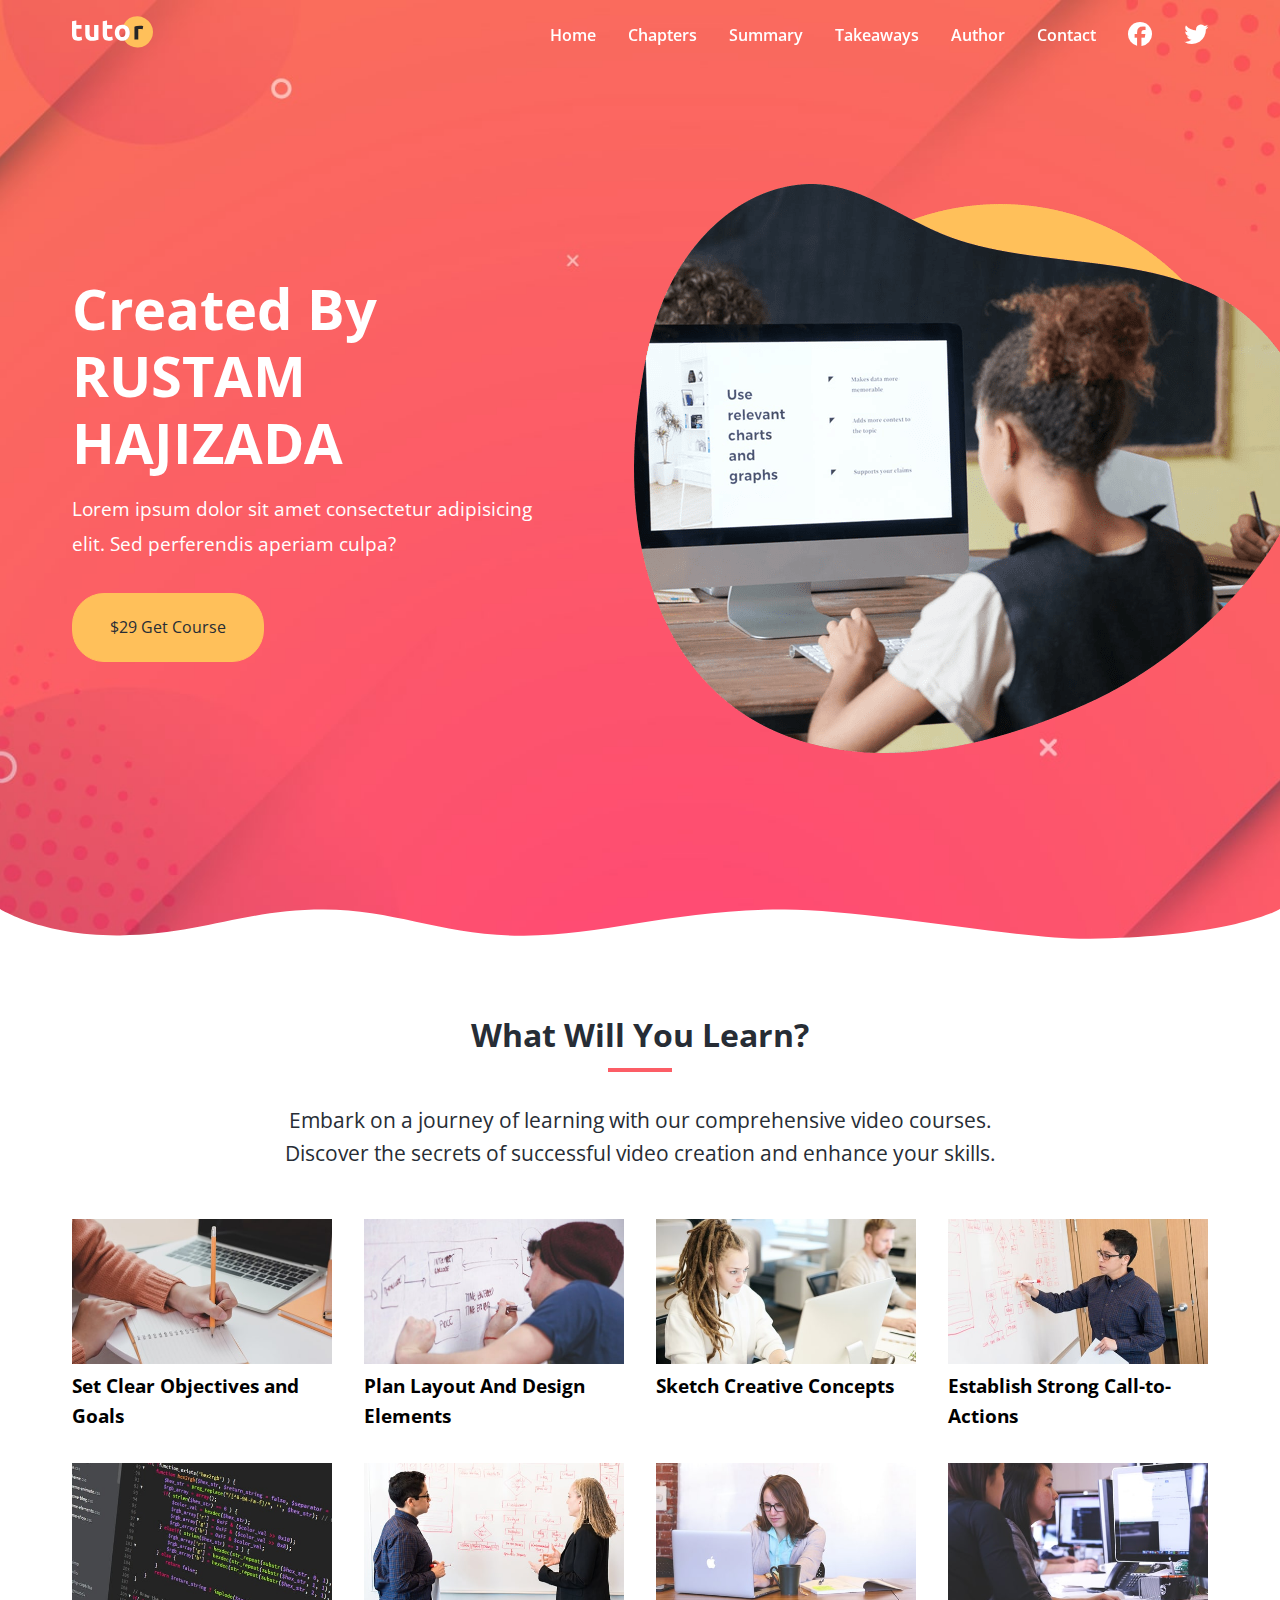
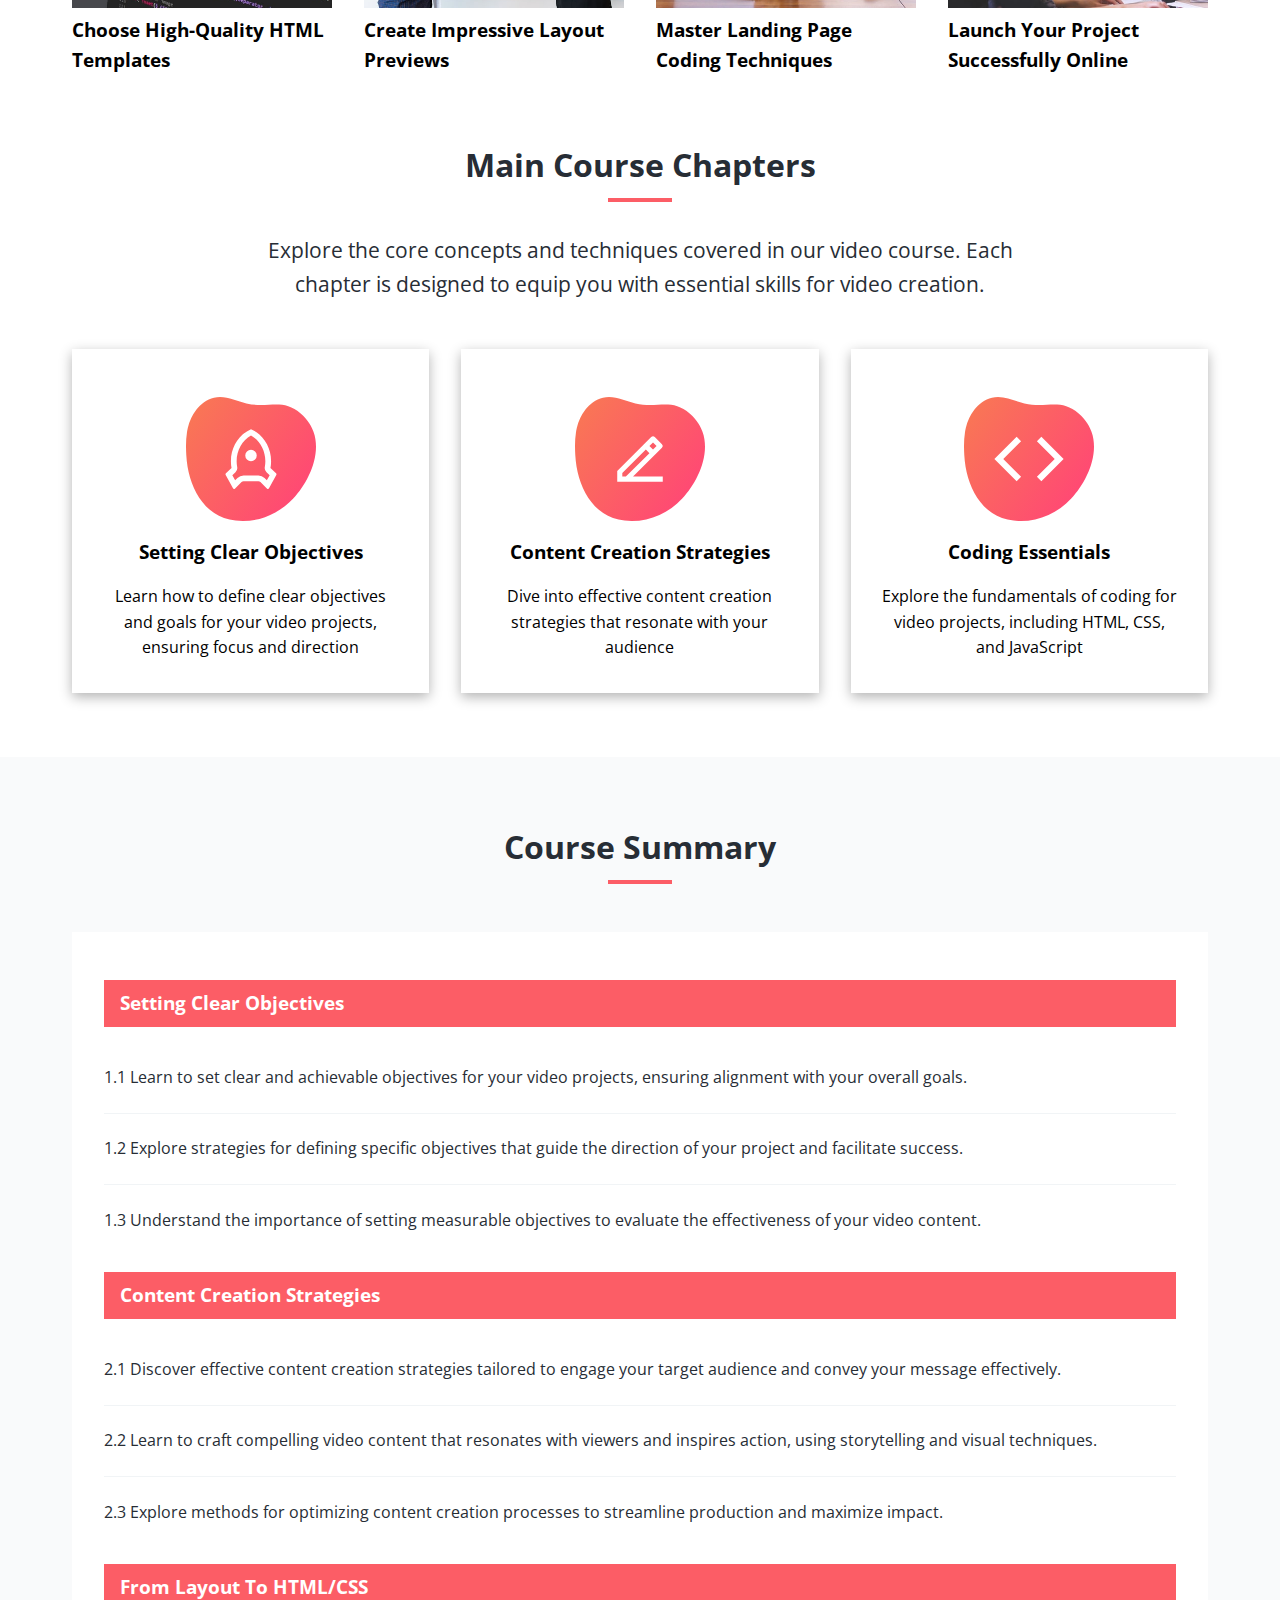
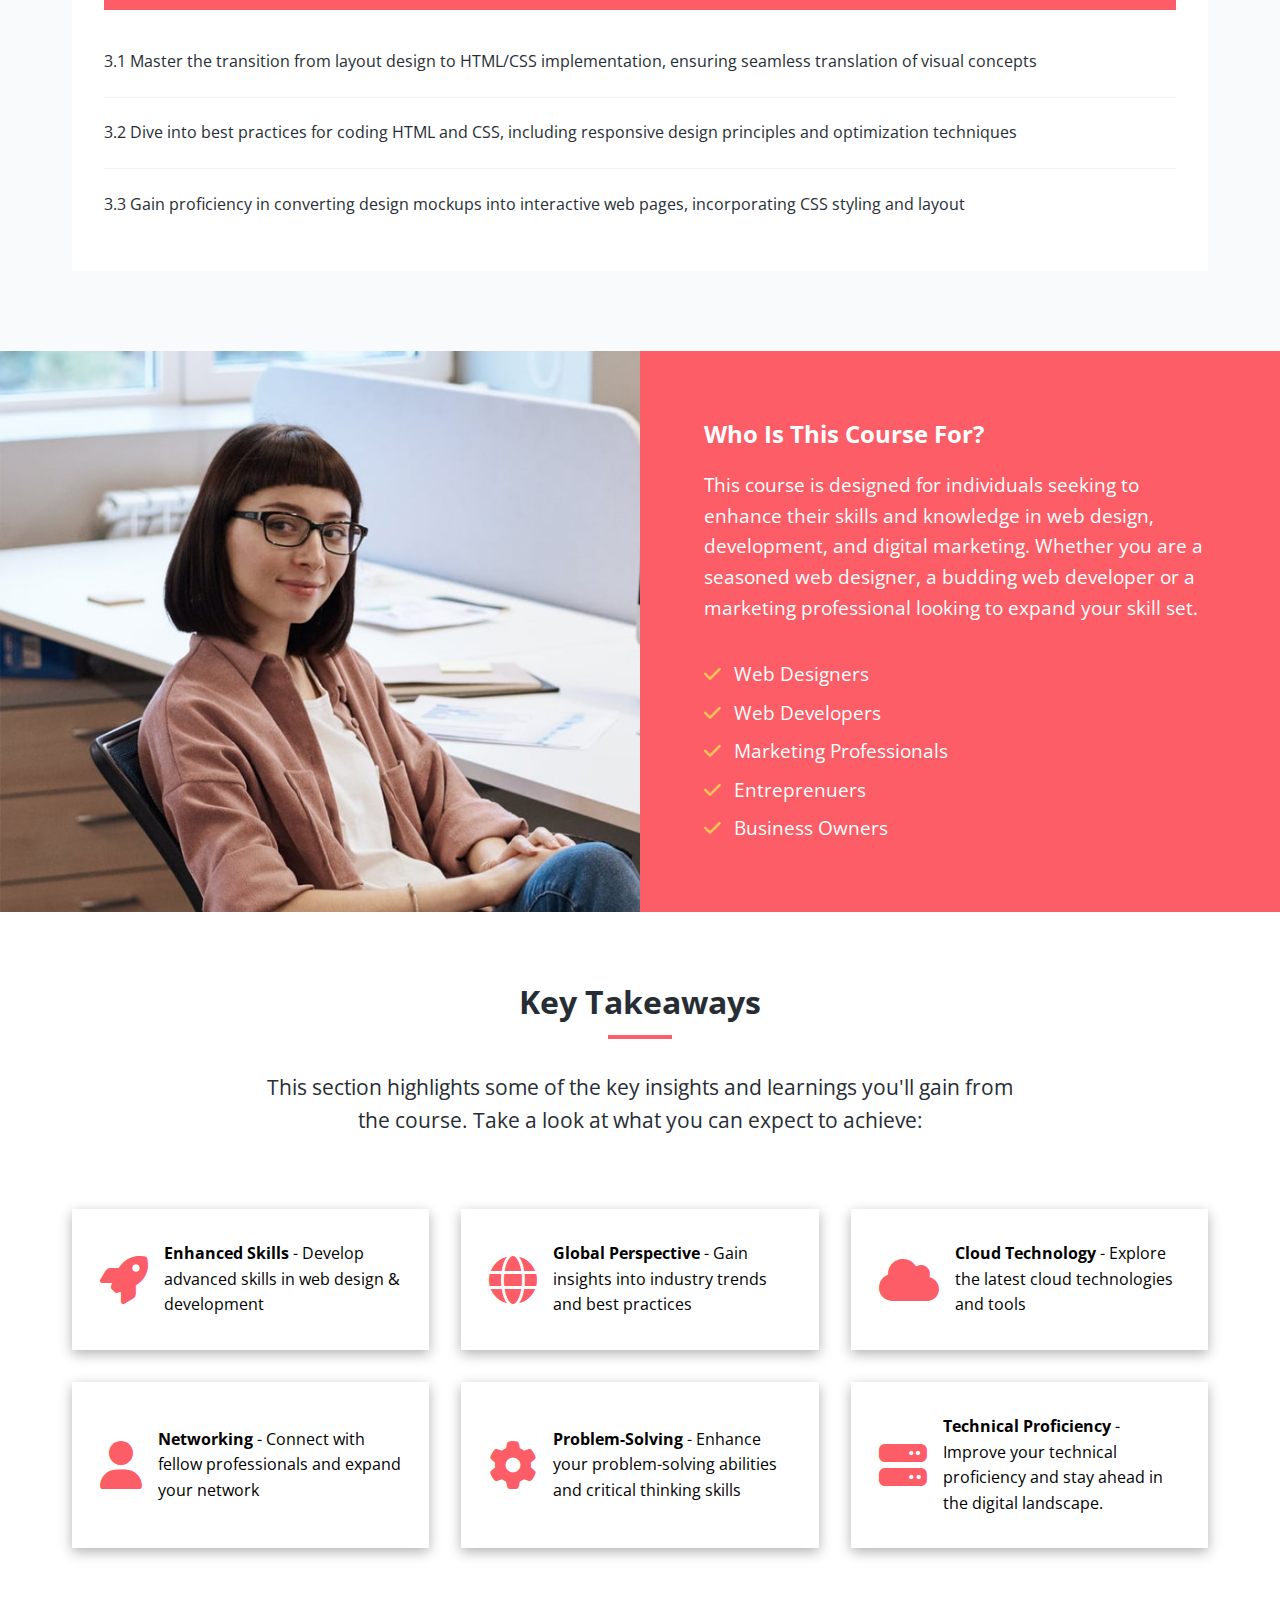
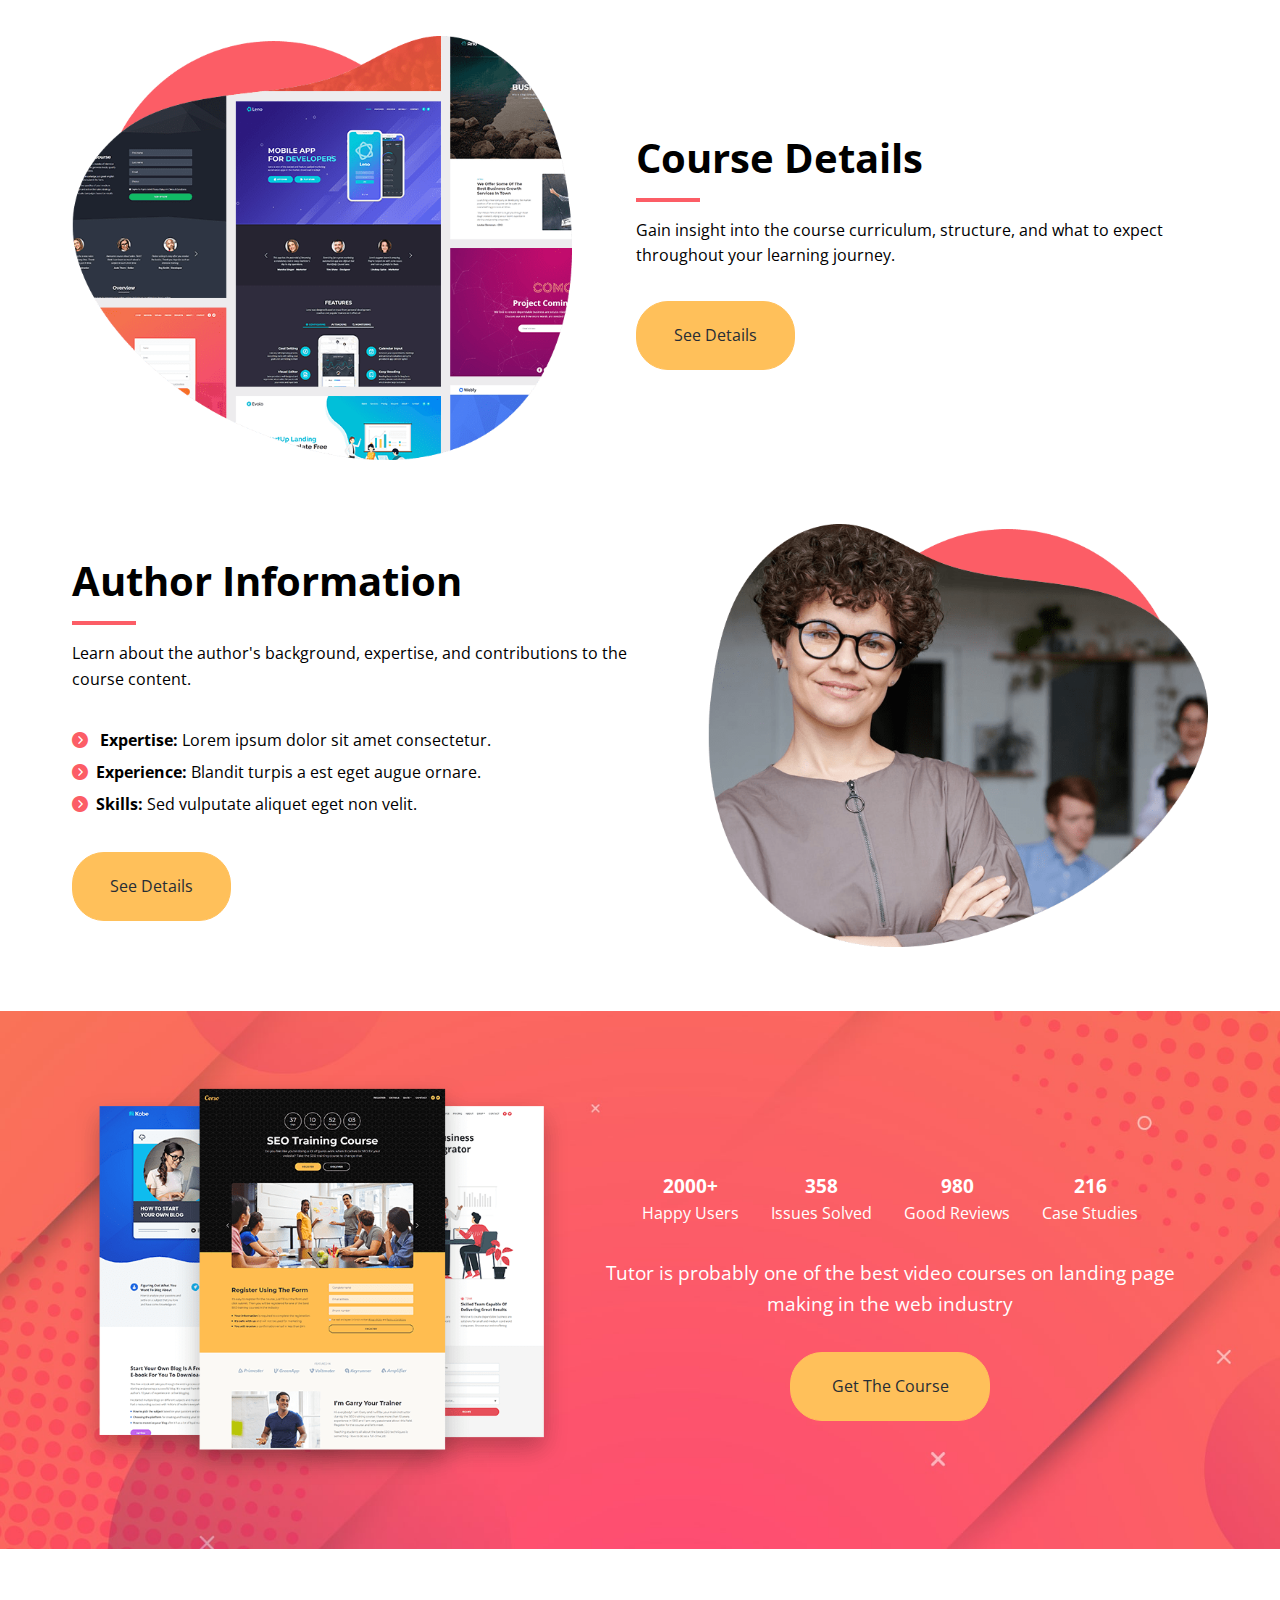
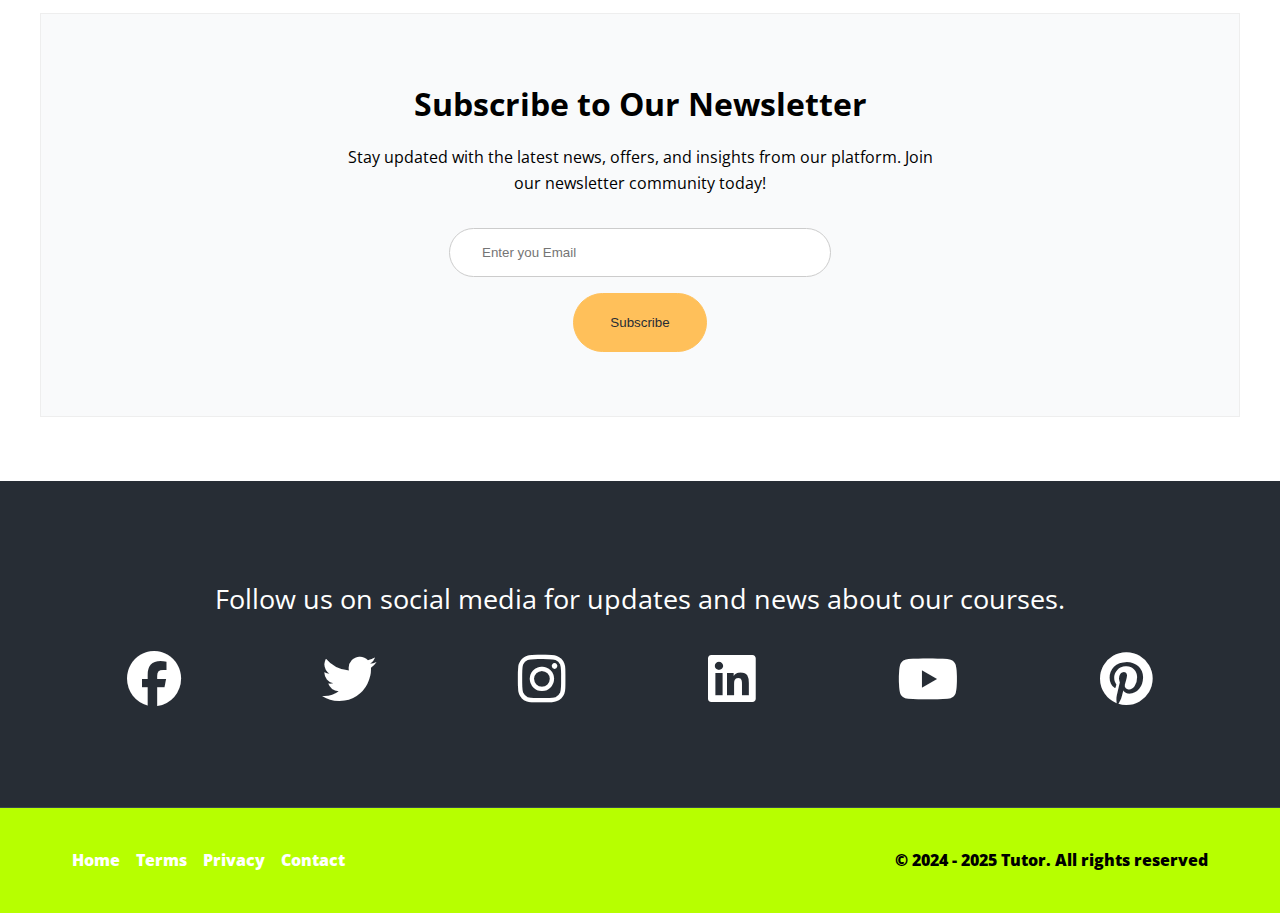
<file: index.html>
<!DOCTYPE html>
<html lang="en">
  <head>
    <meta charset="UTF-8" />
    <meta name="viewport" content="width=device-width, initial-scale=1.0" />
    <link
      rel="stylesheet"
      href="https://cdnjs.cloudflare.com/ajax/libs/font-awesome/6.7.2/css/all.min.css"
      integrity="sha512-Evv84Mr4kqVGRNSgIGL/F/aIDqQb7xQ2vcrdIwxfjThSH8CSR7PBEakCr51Ck+w+/U6swU2Im1vVX0SVk9ABhg=="
      crossorigin="anonymous"
      referrerpolicy="no-referrer"
    />
    <link
      href="https://fonts.googleapis.com/css2?family=Open+Sans:ital,wght@0,300..800;1,300..800&display=swap"
      rel="stylesheet"
    />
    <link rel="stylesheet" href="./css/styles.css" />
    <link rel="icon" href="./images/favicon.png" />
    <title>Welcome To Tutor</title>
  </head>
  <body>
    <nav class="navbar" role="navigation" aria-label="Main Navigation">
      <div class="navbar-flex container">
        <a href="/" aria-label="Logo Home Link">
          <img src="images/logo.svg" alt="Tutor Logo" />
        </a>
        <div class="main-menu-items">
          <ul class="main-menu-list">
            <li>
              <a href="index.html">Home</a>
            </li>
            <li>
              <a href="#chapters">Chapters</a>
            </li>
            <li>
              <a href="#summary">Summary</a>
            </li>
            <li>
              <a href="#takeaways">Takeaways</a>
            </li>
            <li>
              <a href="#author">Author</a>
            </li>
            <li>
              <a href="contact.html">Contact</a>
            </li>
            <li>
              <a
                href="https://facebook.com"
                target="_blank"
                aria-label="Follow Us On Facebook"
              >
                <i class="fa-brands fa-facebook"></i>
              </a>
            </li>
            <li>
              <a
                href="https://twitter.com"
                target="_blank"
                aria-label="Follow Us On Twitter"
              >
                <i class="fa-brands fa-twitter"></i>
              </a>
            </li>
          </ul>
        </div>
        <!-- Mobile Menu -->
        <div class="mobile-menu">
          <!-- Hamburger buton -->
          <div
            class="mobile-menu-toggle"
            role="button"
            aria-expanded="false"
            aria-controls="mobile-menu-items"
            aria-label="Open mobile menu"
            tabindex="0"
          >
            <i class="fas fa-bars fa-2x"></i>
          </div>
          <!-- Moble Menu Items  -->
          <div id="mobile-menu-items" class="mobile-menu-items">
            <ul class="mobile-menu-list">
              <li>
                <a href="index.html">Home</a>
              </li>
              <li>
                <a href="#chapters">Chapters</a>
              </li>
              <li>
                <a href="#summary">Summary</a>
              </li>
              <li>
                <a href="#takeaways">Takeaways</a>
              </li>
              <li>
                <a href="#author">Author</a>
              </li>
              <li>
                <a href="contact.html">Contact</a>
              </li>
              <li>
                <a
                  href="https://facebook.com"
                  target="_blank"
                  aria-label="Follow Us On Facebook"
                >
                  <i class="fa-brands fa-facebook"></i>
                </a>
              </li>
              <li>
                <a
                  href="https://twitter.com"
                  target="_blank"
                  aria-label="Follow Us On Twitter"
                >
                  <i class="fa-brands fa-twitter"></i>
                </a>
              </li>
            </ul>
          </div>
        </div>
      </div>
    </nav>
    <!-- Hero Section -->
    <header class="hero">
      <div class="container hero-flex">
        <div class="hero-content">
          <h1> Created By RUSTAM HAJIZADA </h1>
          <p>
            Lorem ipsum dolor sit amet consectetur adipisicing elit. Sed
            perferendis aperiam culpa?
          </p>
          <a href="#" class="btn">$29 Get Course</a>
        </div>
        <img src="images/header-course.png" alt="hero" />
      </div>
      <svg
        class="frame-decoration"
        data-name="Layer 2"
        xmlns="http://www.w3.org/2000/svg"
        preserveAspectRatio="none"
        viewBox="0 0 1920 192.275"
      >
        <defs>
          <style>
            .cls-1 {
              fill: #ffffff;
            }
          </style>
        </defs>
        <title>frame-decoration</title>
        <path
          class="cls-1"
          d="M0,158.755s63.9,52.163,179.472,50.736c121.494-1.5,185.839-49.738,305.984-49.733,109.21,0,181.491,51.733,300.537,50.233,123.941-1.562,225.214-50.126,390.43-50.374,123.821-.185,353.982,58.374,458.976,56.373,217.907-4.153,284.6-57.236,284.6-57.236V351.03H0V158.755Z"
          transform="translate(0 -158.755)"
        />
      </svg>
    </header>
    <!-- Learn Section -->
    <section class="learn">
      <div class="container">
        <div class="section-header">
          <h2>What Will You Learn?</h2>
          <div class="heading-border"></div>
          <p>
            Embark on a journey of learning with our comprehensive video
            courses. Discover the secrets of successful video creation and
            enhance your skills.
          </p>
        </div>

        <div class="topics">
          <div class="topic">
            <div class="topic-image">
              <img src="images/description-1.jpg" alt="topic" />
            </div>
            <div class="topic-text">
              <h3>Set Clear Objectives and Goals</h3>
            </div>
          </div>
          <div class="topic">
            <div class="topic-image">
              <img src="images/description-2.jpg" alt="alternative" />
            </div>
            <div class="topic-text">
              <h3>Plan Layout And Design Elements</h3>
            </div>
          </div>
          <div class="topic">
            <div class="topic-image">
              <img src="images/description-3.jpg" alt="alternative" />
            </div>
            <div class="topic-text">
              <h3>Sketch Creative Concepts</h3>
            </div>
          </div>
          <div class="topic">
            <div class="topic-image">
              <img src="images/description-4.jpg" alt="alternative" />
            </div>
            <div class="topic-text">
              <h3>Establish Strong Call-to-Actions</h3>
            </div>
          </div>
          <div class="topic">
            <div class="topic-image">
              <img src="images/description-5.jpg" alt="alternative" />
            </div>
            <div class="topic-text">
              <h3>Choose High-Quality HTML Templates</h3>
            </div>
          </div>
          <div class="topic">
            <div class="topic-image">
              <img src="images/description-6.jpg" alt="alternative" />
            </div>
            <div class="topic-text">
              <h3>Create Impressive Layout Previews</h3>
            </div>
          </div>
          <div class="topic">
            <div class="topic-image">
              <img src="images/description-7.jpg" alt="alternative" />
            </div>
            <div class="topic-text">
              <h3>Master Landing Page Coding Techniques</h3>
            </div>
          </div>
          <div class="topic">
            <div class="topic-image">
              <img src="images/description-8.jpg" alt="alternative" />
            </div>
            <div class="topic-text">
              <h3>Launch Your Project Successfully Online</h3>
            </div>
          </div>
        </div>
      </div>
    </section>
    <!-- Course Chapter Section -->
    <section class="chapters section" id="chapters">
      <div class="container">
        <div class="section-header">
          <h2>Main Course Chapters</h2>
          <div class="heading-border"></div>
          <p>
            Explore the core concepts and techniques covered in our video
            course. Each chapter is designed to equip you with essential skills
            for video creation.
          </p>
        </div>
        <div class="chapter-cards">
          <div class="card">
            <img src="images/chapters-icon-1.svg" alt="chapter 1" />
            <h3>Setting Clear Objectives</h3>
            <p>
              Learn how to define clear objectives and goals for your video
              projects, ensuring focus and direction
            </p>
          </div>
          <div class="card">
            <img src="images/chapters-icon-2.svg" alt="chapter 2" />
            <h3>Content Creation Strategies</h3>
            <p>
              Dive into effective content creation strategies that resonate with
              your audience
            </p>
          </div>
          <div class="card">
            <img src="images/chapters-icon-3.svg" alt="chapter 3" />
            <h3>Coding Essentials</h3>
            <p>
              Explore the fundamentals of coding for video projects, including
              HTML, CSS, and JavaScript
            </p>
          </div>
        </div>
      </div>
    </section>
    <!-- Course Summary -->
    <section class="summary" id="summary">
      <div class="container">
        <div class="section-header">
          <h2>Course Summary</h2>
          <div class="heading-border"></div>
        </div>
        <div class="section-lists">
          <div class="list">
            <div class="list-header">Setting Clear Objectives</div>
            <div class="list-item">
              1.1 Learn to set clear and achievable objectives for your video
              projects, ensuring alignment with your overall goals.
            </div>
            <div class="list-item">
              1.2 Explore strategies for defining specific objectives that guide
              the direction of your project and facilitate success.
            </div>
            <div class="list-item">
              1.3 Understand the importance of setting measurable objectives to
              evaluate the effectiveness of your video content.
            </div>
          </div>

          <div class="list">
            <div class="list-header">Content Creation Strategies</div>
            <div class="list-item">
              2.1 Discover effective content creation strategies tailored to
              engage your target audience and convey your message effectively.
            </div>
            <div class="list-item">
              2.2 Learn to craft compelling video content that resonates with
              viewers and inspires action, using storytelling and visual
              techniques.
            </div>
            <div class="list-item">
              2.3 Explore methods for optimizing content creation processes to
              streamline production and maximize impact.
            </div>
          </div>
          <div class="list">
            <div class="list-header">From Layout To HTML/CSS</div>
            <div class="list-item">
              3.1 Master the transition from layout design to HTML/CSS
              implementation, ensuring seamless translation of visual concepts
            </div>
            <div class="list-item">
              3.2 Dive into best practices for coding HTML and CSS, including
              responsive design principles and optimization techniques
            </div>
            <div class="list-item">
              3.3 Gain proficiency in converting design mockups into interactive
              web pages, incorporating CSS styling and layout
            </div>
          </div>
        </div>
      </div>
    </section>
    <!-- Info -->
    <section class="info" id="info">
      <div class="info-container">
        <div class="info-left"></div>
        <div class="info-content">
          <h2>Who Is This Course For?</h2>
          <p>
            This course is designed for individuals seeking to enhance their
            skills and knowledge in web design, development, and digital
            marketing. Whether you are a seasoned web designer, a budding web
            developer or a marketing professional looking to expand your skill
            set.
          </p>
          <ul>
            <li><i class="fas fa-check"></i> Web Designers</li>
            <li><i class="fas fa-check"></i> Web Developers</li>
            <li><i class="fas fa-check"></i> Marketing Professionals</li>
            <li><i class="fas fa-check"></i> Entreprenuers</li>
            <li><i class="fas fa-check"></i> Business Owners</li>
          </ul>
        </div>
      </div>
    </section>
    <!-- Takeaways -->
    <section class="takeaways section" id="takeaways">
      <div class="container">
        <div class="section-header">
          <h2>Key Takeaways</h2>
          <div class="heading-border"></div>
          <p>
            This section highlights some of the key insights and learnings
            you'll gain from the course. Take a look at what you can expect to
            achieve:
          </p>
        </div>
        <div class="takeaways-cards">
          <div class="card">
            <i class="fas fa-rocket fa-3x text-primary"></i>
            <p>
              <strong>Enhanced Skills</strong> - Develop advanced skills in web
              design & development
            </p>
          </div>
          <div class="card">
            <i class="fas fa-globe fa-3x text-primary"></i>
            <p>
              <strong>Global Perspective</strong> - Gain insights into industry
              trends and best practices
            </p>
          </div>
          <div class="card">
            <i class="fas fa-cloud fa-3x text-primary"></i>
            <p>
              <strong>Cloud Technology</strong> - Explore the latest cloud
              technologies and tools
            </p>
          </div>
          <div class="card">
            <i class="fas fa-user fa-3x text-primary"></i>
            <p>
              <strong>Networking </strong> - Connect with fellow professionals
              and expand your network
            </p>
          </div>
          <div class="card">
            <i class="fas fa-cog fa-3x text-primary"></i>
            <p>
              <strong>Problem-Solving</strong> - Enhance your problem-solving
              abilities and critical thinking skills
            </p>
          </div>
          <div class="card">
            <i class="fas fa-server fa-3x text-primary"></i>
            <p>
              <strong>Technical Proficiency</strong> - Improve your technical
              proficiency and stay ahead in the digital landscape.
            </p>
          </div>
        </div>
      </div>
    </section>
    <!-- Course Details -->
    <section class="details section" id="details">
      <div class="container details-flex">
        <img src="images/details.png" alt="details" />
        <div class="details-content">
          <h2>Course Details</h2>
          <div class="heading-border"></div>
          <p>
            Gain insight into the course curriculum, structure, and what to
            expect throughout your learning journey.
          </p>
          <a href="#" class="btn">See Details</a>
        </div>
      </div>
    </section>
    <!-- Author Info -->
    <section class="details section" id="author">
      <div class="container details-flex">
        <img src="images/author.png" alt="details" />
        <div class="details-content">
          <h2>Author Information</h2>
          <div class="heading-border"></div>
          <p>
            Learn about the author's background, expertise, and contributions to
            the course content.
          </p>
          <ul>
            <li>
              <i class="fas fa-chevron-circle-right text-primary"></i>
              <strong> Expertise: </strong> Lorem ipsum dolor sit amet
              consectetur.
            </li>
            <li>
              <i class="fas fa-chevron-circle-right text-primary"></i
              ><strong>Experience:</strong> Blandit turpis a est eget augue
              ornare.
            </li>
            <li>
              <i class="fas fa-chevron-circle-right text-primary"></i
              ><strong>Skills:</strong> Sed vulputate aliquet eget non velit.
            </li>
          </ul>
          <a href="#" class="btn">See Details</a>
        </div>
      </div>
    </section>
    <!-- Stats -->
    <section class="stats section" id="stats">
      <div class="container stats-flex">
        <img src="images/stats.png" alt="stats" />
        <div class="stats-content">
          <div class="stats-numbers">
            <div>
              <h3 aria-labelledby="stats-happy-users">2000+</h3>
              <p id="stats-happy-users">Happy Users</p>
            </div>
            <div>
              <h3 aria-labelledby="stats-issues-solved">358</h3>
              <p id="stats-issues-solved">Issues Solved</p>
            </div>
            <div>
              <h3 aria-labelledby="stats-good-reviews">980</h3>
              <p id="stats-good-reviews">Good Reviews</p>
            </div>
            <div>
              <h3 aria-labelledby="stats-case-studies">216</h3>
              <p id="stats-case-studies">Case Studies</p>
            </div>
          </div>

          <p class="stats-text">
            Tutor is probably one of the best video courses on landing page
            making in the web industry
          </p>
          <a href="#" class="btn">Get The Course</a>
        </div>
      </div>
    </section>
    <!-- Newsletter -->
    <section class="newsletter section" id="newsletter">
      <div class="container newsletter-flex">
        <h2>Subscribe to Our Newsletter</h2>
        <p>
          Stay updated with the latest news, offers, and insights from our
          platform. Join our newsletter community today!
        </p>
        <form>
          <input
            type="email"
            name="email"
            id="email"
            placeholder="Enter you Email"
          />
          <button type="submit" class="btn">Subscribe</button>
        </form>
      </div>
    </section>
    <!-- Social -->
    <section class="social section">
      <div class="container">
        <p>Follow us on social media for updates and news about our courses.</p>
        <div class="social-icons">
          <a
            href="https://facebook.com"
            target="_blank"
            aria-label="Follow Us On Facebook"
          >
            <i class="fa-brands fa-facebook fa-2x"></i>
          </a>
          <a
            href="https://twitter.com"
            target="_blank"
            aria-label="Follow Us On Twitter"
          >
            <i class="fa-brands fa-twitter fa-2x"></i>
          </a>
          <a
            href="https://instagram.com"
            target="_blank"
            aria-label="Follow Us On Instagram"
            ><i class="fa-brands fa-instagram fa-2x"></i>
          </a>
          <a
            href="https://linkdin.com"
            target="_blank"
            aria-label="Follow Us On Linkdin"
            ><i class="fa-brands fa-linkedin fa-2x"></i>
          </a>
          <a
            href="https://youtube.com"
            target="_blank"
            aria-label="Follow Us On Youtube"
          >
            <i class="fa-brands fa-youtube fa-2x"></i>
          </a>
          <a
            href="https://pinterest.com"
            target="_blank"
            aria-label="Follow Us On Pinterest"
          >
            <i class="fa-brands fa-pinterest fa-2x"></i>
          </a>
        </div>
      </div>
    </section>
    <!-- Footer -->
    <footer class="footer">
      <div class="container footer-flex">
        <ul class="footer-links">
          <li><a href="#">Home</a></li>
          <li><a href="#">Terms</a></li>
          <li><a href="#">Privacy</a></li>
          <li><a href="contact.html">Contact</a></li>
        </ul>
        <p>&copy; 2024 - 2025 Tutor. All rights reserved</p>
      </div>
    </footer>
    <script src="js/script.js"></script>
  </body>
</html>
</file>
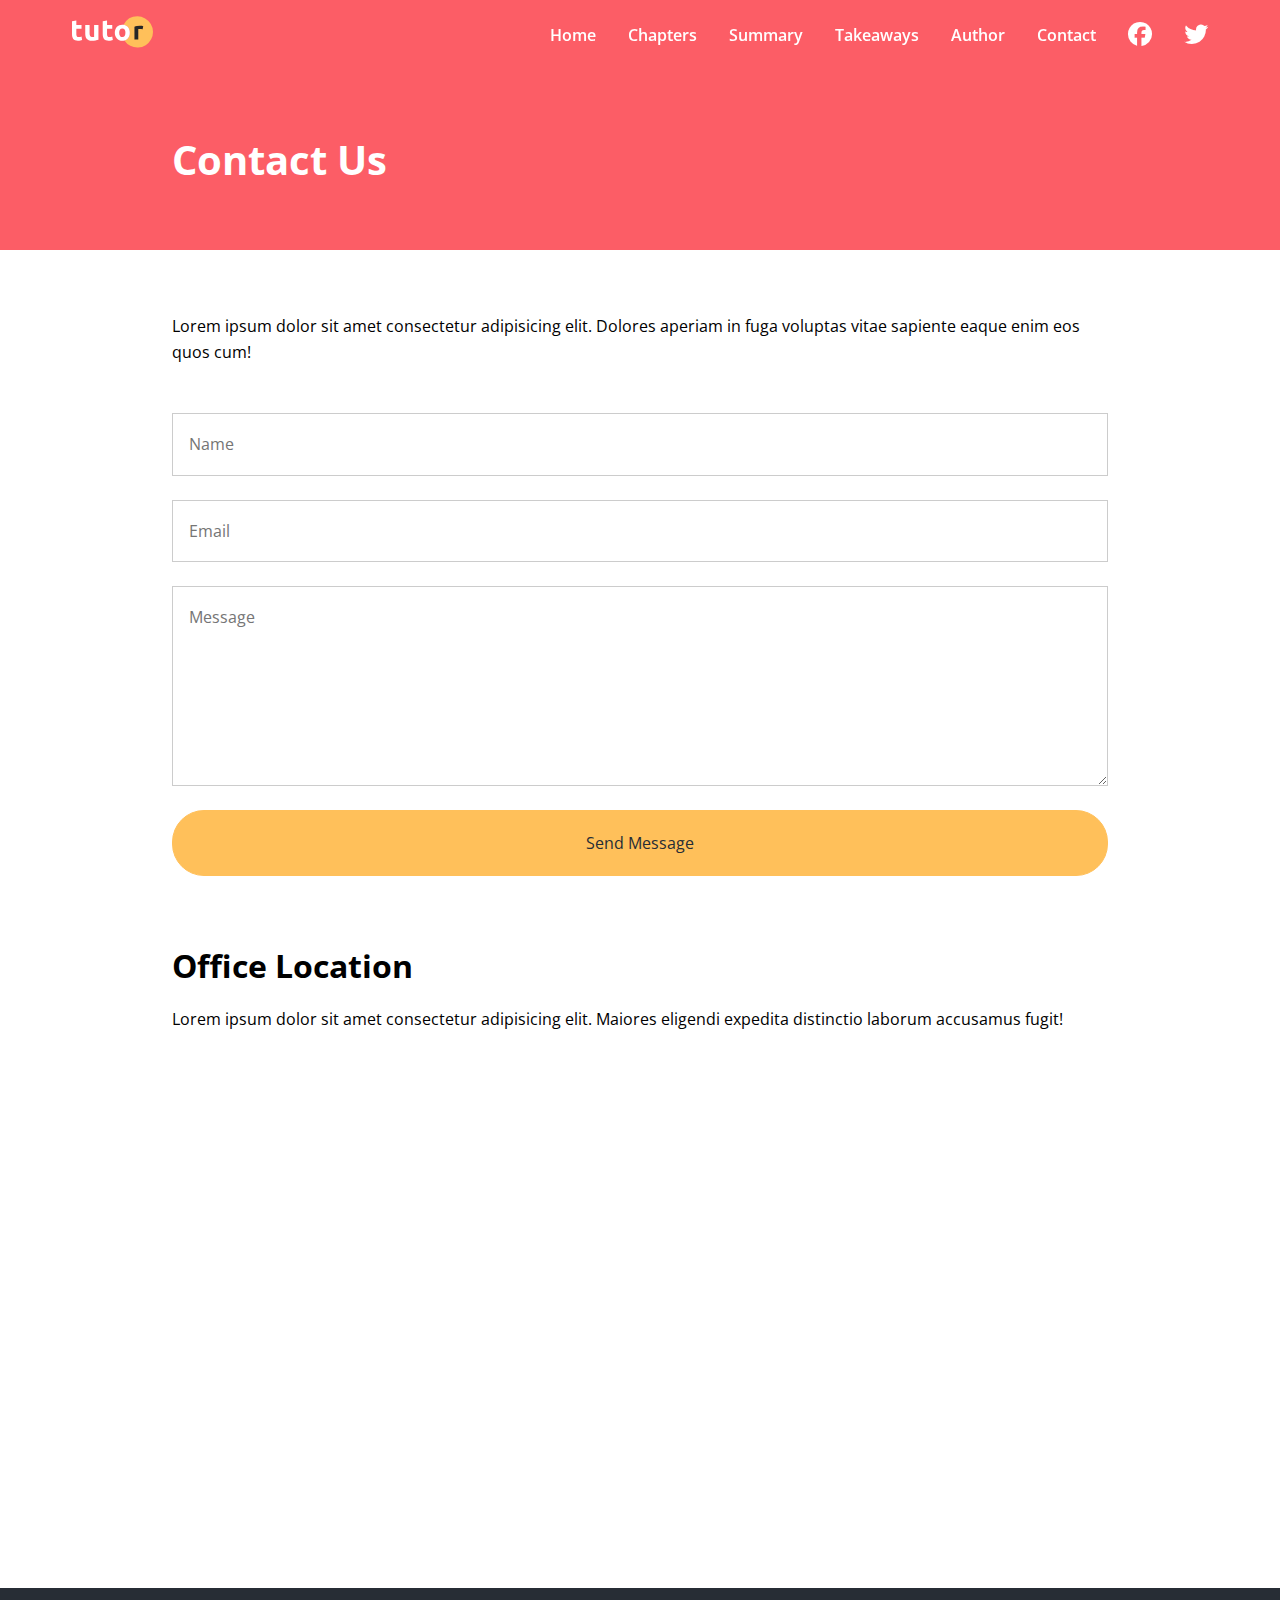
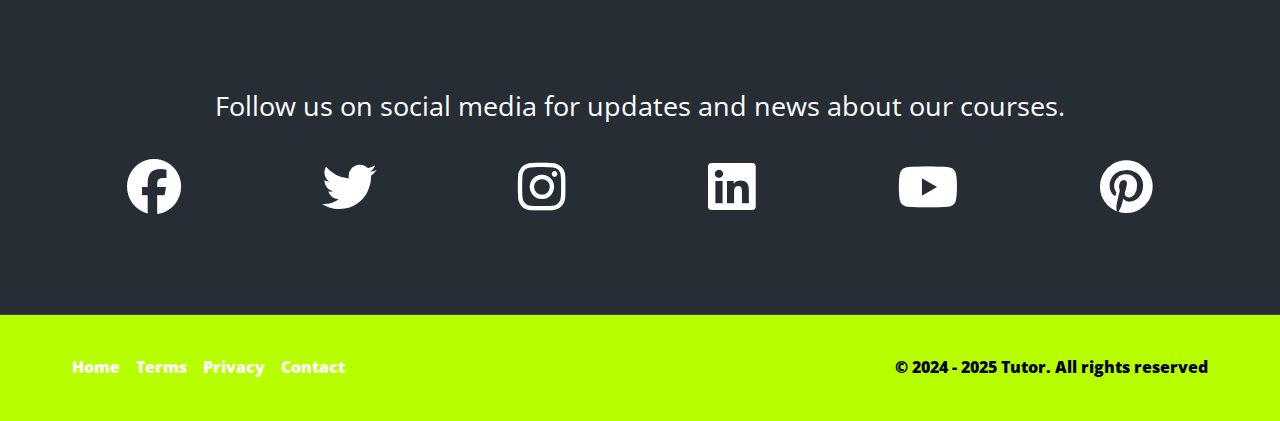
<file: contact.html>
<!DOCTYPE html>
<html lang="en">
  <head>
    <meta charset="UTF-8" />
    <meta name="viewport" content="width=device-width, initial-scale=1.0" />
    <link
      rel="stylesheet"
      href="https://cdnjs.cloudflare.com/ajax/libs/font-awesome/6.7.2/css/all.min.css"
      integrity="sha512-Evv84Mr4kqVGRNSgIGL/F/aIDqQb7xQ2vcrdIwxfjThSH8CSR7PBEakCr51Ck+w+/U6swU2Im1vVX0SVk9ABhg=="
      crossorigin="anonymous"
      referrerpolicy="no-referrer"
    />
    <link
      href="https://fonts.googleapis.com/css2?family=Open+Sans:ital,wght@0,300..800;1,300..800&display=swap"
      rel="stylesheet"
    />
    <link rel="stylesheet" href="./css/styles.css" />
    <link rel="icon" href="./images/favicon.png" />
    <title>Welcome To Tutor</title>
  </head>
  <body>
    <nav class="navbar">
      <div class="navbar-flex container">
        <a href="/" aria-label="Logo Home Link">
          <img src="images/logo.svg" alt="Tutor Logo" />
        </a>
        <div class="main-menu-items">
          <ul class="main-menu-list">
            <li>
              <a href="index.html">Home</a>
            </li>
            <li>
              <a href="#chapters">Chapters</a>
            </li>
            <li>
              <a href="#summary">Summary</a>
            </li>
            <li>
              <a href="#takeaways">Takeaways</a>
            </li>
            <li>
              <a href="#author">Author</a>
            </li>
            <li>
              <a href="contact.html">Contact</a>
            </li>
            <li>
              <a
                href="https://facebook.com"
                target="_blank"
                aria-label="Follow Us On Facebook"
              >
                <i class="fa-brands fa-facebook"></i>
              </a>
            </li>
            <li>
              <a
                href="https://twitter.com"
                target="_blank"
                aria-label="Follow Us On Twitter"
              >
                <i class="fa-brands fa-twitter"></i>
              </a>
            </li>
          </ul>
        </div>
        <!-- Mobile Menu -->
        <div class="mobile-menu">
          <!-- Hamburger buton -->
          <div
            class="mobile-menu-toggle"
            role="button"
            aria-expanded="false"
            aria-controls="mobile-menu-items"
            aria-label="Open mobile menu"
            tabindex="0"
          >
            <i class="fas fa-bars fa-2x"></i>
          </div>
          <!-- Moble Menu Items  -->
          <div id="mobile-menu-items" class="mobile-menu-items">
            <ul class="mobile-menu-list">
              <li>
                <a href="#">Home</a>
              </li>
              <li>
                <a href="#chapters">Chapters</a>
              </li>
              <li>
                <a href="#summary">Summary</a>
              </li>
              <li>
                <a href="#takeaways">Takeaways</a>
              </li>
              <li>
                <a href="#author">Author</a>
              </li>
              <li>
                <a href="contact.html">Contact</a>
              </li>
              <li>
                <a
                  href="https://facebook.com"
                  target="_blank"
                  aria-label="Follow Us On Facebook"
                >
                  <i class="fa-brands fa-facebook"></i>
                </a>
              </li>
              <li>
                <a
                  href="https://twitter.com"
                  target="_blank"
                  aria-label="Follow Us On Twitter"
                >
                  <i class="fa-brands fa-twitter"></i>
                </a>
              </li>
            </ul>
          </div>
        </div>
      </div>
    </nav>
    <!-- Inner Header -->
    <header class="inner-header">
      <div class="container-sm">
        <h1>Contact Us</h1>
      </div>
    </header>
    <section class="contact-form section">
      <div class="container-sm">
        <p>
          Lorem ipsum dolor sit amet consectetur adipisicing elit. Dolores
          aperiam in fuga voluptas vitae sapiente eaque enim eos quos cum!
        </p>
        <form action="https://formspree.io/f/mwpvbdwr" method="POST">
          <input type="text" name="name" placeholder="Name" />
          <input type="email" name="email" placeholder="Email" />
          <textarea name="message" placeholder="Message"></textarea>
          <button type="submit" class="btn">Send Message</button>
        </form>
      </div>
    </section>
    <!-- Location -->
    <section class="location section">
      <div class="container-sm">
        <h2>Office Location</h2>
        <p>
          Lorem ipsum dolor sit amet consectetur adipisicing elit. Maiores
          eligendi expedita distinctio laborum accusamus fugit!
        </p>
        <div class="map">
          <iframe
            style="border: none"
            src="https://en.frame.mapy.cz/s/gonenemula"
            width="400"
            height="280"
            frameborder="0"
          ></iframe>
        </div>
      </div>
    </section>
    <!-- Social -->
    <section class="social section">
      <div class="container">
        <p>Follow us on social media for updates and news about our courses.</p>
        <div class="social-icons">
          <a
            href="https://facebook.com"
            target="_blank"
            aria-label="Follow Us On Facebook"
          >
            <i class="fa-brands fa-facebook fa-2x"></i>
          </a>
          <a
            href="https://twitter.com"
            target="_blank"
            aria-label="Follow Us On Twitter"
          >
            <i class="fa-brands fa-twitter fa-2x"></i>
          </a>
          <a
            href="https://instagram.com"
            target="_blank"
            aria-label="Follow Us On Instagram"
            ><i class="fa-brands fa-instagram fa-2x"></i>
          </a>
          <a
            href="https://linkdin.com"
            target="_blank"
            aria-label="Follow Us On Linkdin"
            ><i class="fa-brands fa-linkedin fa-2x"></i>
          </a>
          <a
            href="https://youtube.com"
            target="_blank"
            aria-label="Follow Us On Youtube"
          >
            <i class="fa-brands fa-youtube fa-2x"></i>
          </a>
          <a
            href="https://pinterest.com"
            target="_blank"
            aria-label="Follow Us On Pinterest"
          >
            <i class="fa-brands fa-pinterest fa-2x"></i>
          </a>
        </div>
      </div>
    </section>
    <!-- Footer -->
    <footer class="footer">
      <div class="container footer-flex">
        <ul class="footer-links">
          <li><a href="index.html">Home</a></li>
          <li><a href="#">Terms</a></li>
          <li><a href="#">Privacy</a></li>
          <li><a href="contact.html">Contact</a></li>
        </ul>
        <p>&copy; 2024 - 2025 Tutor. All rights reserved</p>
      </div>
    </footer>
    <script src="js/script.js"></script>
  </body>
</html>
</file>
<file: css/styles.css>
*,
*::before,
*::after {
  margin: 0;
  padding: 0;
  box-sizing: border-box;
}
:root {
  --primary-color: #fc5d66;
  --secondary-color: #ffc05a;
  --light-color: #f9fafb;
  --dark-color: #272d35;
  --Rustams-color: #b7ff00;
}
html,
body {
  font-family: "Open Sans", sans-serif;
  line-height: 1.6;
  scroll-behavior: smooth;
}
a {
  text-decoration: none;
}
ul {
  list-style: none;
}
img {
  max-width: 100%;
}
/* Utility Classes */
.container {
  max-width: 1200px;
  margin: 0 auto;
  padding: 0 2rem;
}
.container-sm {
  max-width: 1000px;
  margin: 0 auto;
  padding: 0 2rem;
}
.btn {
  display: inline-block;
  padding: 1.3rem 2.3rem;
  border: 1px solid var(--secondary-color);
  border-radius: 32px;
  background: var(--secondary-color);
  color: var(--dark-color);
  cursor: pointer;
  transition: all 0.2s;
}
.btn:hover {
  background: var(--primary-color);
  color: #fff;
  border-color: #fff;
}
/* Text Classes */
.text-primary {
  color: var(--primary-color);
}
.text-secondary {
  color: var(--secondary-color);
}
.section {
  margin: 4rem 0;
}
/* Section Header */
.section-header {
  max-width: 750px;
  margin: 0 auto;
  text-align: center;
  margin-bottom: 3rem;
}
.section-header h2 {
  font-size: 2rem;
  font-weight: 700;
  color: var(--dark-color);
  margin-bottom: 0.5rem;
}
.section-header p {
  font-size: 1.3rem;
  color: var(--dark-color);
}
.heading-border {
  width: 64px;
  height: 4px;
  background: var(--primary-color);
  margin: 0 auto 2rem;
}
/* Card */
.card {
  display: flex;
  flex-direction: column;
  align-items: center;
  justify-content: center;
  text-align: center;
  padding: 2rem 1.75rem;
  background: #fff;
  box-shadow: 0 4px 12px 0 rgba(0, 0, 0, 0.3);
}
/* Navbar */
.navbar {
  background: transparent;
  color: white;
  padding: 1rem 2rem;
  position: fixed;
  top: 0;
  right: 0;
  left: 0;
  z-index: 1000;
  transition: background-color 0.4s ease-in-out;
}
.navbar.navbar-scroll {
  background-color: rgba(235, 77, 85, 0.8);
  backdrop-filter: blur(10px);
}
.navbar-flex {
  display: flex;
  justify-content: space-between;
  align-items: center;
}
.navbar img {
  width: 81px;
  height: 32px;
}
.navbar .main-menu-list {
  display: flex;
  align-items: center;
  gap: 2rem;
  font-weight: 600;
}
.navbar a {
  color: #fff;
}
.navbar a:hover {
  color: var(--secondary-color);
}
.navbar i {
  font-size: 1.5rem;
}
/* Mobile Menu */
.mobile-menu {
  display: none;
}
.navbar .mobile-menu-toggle {
  color: white;
  cursor: pointer;
}
.navbar .mobile-menu-items {
  position: absolute;
  top: 100%;
  left: 0;
  width: 100%;
  background: rgba(0, 0, 0, 0.9);
  opacity: 0.95;
  padding: 3rem 2rem;
  text-align: center;
  box-shadow: 0 2px 5px rgba(0, 0, 0, 0.1);
  border-top: 1px solid rgba(255, 255, 255, 0.1);
  transform: translateX(100%);
  transition: transform 0.3s ease;
}
.navbar .mobile-menu-items.active {
  transform: translateX(0);
}
.navbar .mobile-menu-list {
  display: flex;
  flex-direction: column;
  gap: 2rem;
  font-size: 1.2rem;
}
/* Hero */
.hero {
  background: #000 url(../images/header-background.jpg) center center/cover
    no-repeat;
  padding: 11.5rem 2rem 8rem;
  color: white;
  overflow-x: hidden;
  position: relative;
}
.hero .hero-flex {
  display: flex;
  justify-content: space-between;
  align-items: center;
  gap: 6rem;
  padding-bottom: 8rem;
}
.hero h1 {
  font-size: 3.5rem;
  line-height: 1.2;
  font-weight: 700;
  margin-bottom: 1rem;
}
.hero p {
  font-size: 1.2rem;
  margin-bottom: 2rem;
  line-height: 1.8;
  font-weight: 400;
}
.hero img {
  width: 100%;
  margin-right: -100px;
}
.hero .frame-decoration {
  position: absolute;
  bottom: 0;
  left: 0;
  width: 100%;
  height: 100px;
}
/* Topics */
.topics {
  display: grid;
  grid-template-columns: repeat(4, 1fr);
  gap: 2rem;
}
.topic img {
  transition: transform 0.3s;
}
.topic img:hover {
  transform: scale(1.4);
}
.topic.h3 {
  font-size: 1rem;
  font-weight: 700;
  margin: 0.5rem 0;
}
/* Chapter Cards */
.chapter-cards {
  display: grid;
  grid-template-columns: repeat(3, 1fr);
  gap: 2rem;
}
.chapter-cards img {
  width: 130px;
  margin-top: 1rem;
}
.chapter-cards h3 {
  font-size: 1.2rem;
  font-weight: 700;
  margin: 1rem 0;
}
/* Summary */
.summary {
  background: var(--light-color);
  color: var(--dark-color);
  padding: 4rem 2rem 5rem;
}
.summary .section-lists {
  background: white;
  padding: 2rem;
}
.summary .list-header {
  background: var(--primary-color);
  color: white;
  padding: 0.5rem 1rem;
  font-size: 1.2rem;
  font-weight: 700;
  margin: 1rem 0;
}
.summary .list-item {
  padding: 1.4rem 0;
  border-bottom: 1px solid #f1f4f6;
}
.summary .list-item:last-child {
  border-bottom: none;
}
/* Info Section */
.info-container {
  background: url(../images/audience.jpg) top center/cover no-repeat;
  display: flex;
}
.info-content {
  background-color: var(--primary-color);
  color: white;
  flex: 1;
  padding: 4rem;
}
.info-content h2 {
  font-size: 2 rem;
  font-weight: 700;
  margin-bottom: 1rem;
}
.info-container p {
  font-size: 1.2rem;
  margin-bottom: 2rem;
}
.info-container ul li {
  font-size: 1.2rem;
  line-height: 2;
}
.info-content i {
  margin-right: 0.5rem;
  color: var(--secondary-color);
}
.info-left {
  width: 50%;
}
/* Takeaways */
.takeaways-cards {
  display: grid;
  grid-template-columns: repeat(3, 1fr);
  gap: 2rem;
  padding: 1.5rem 0;
}
.takeaways-cards .card {
  flex-direction: row;
  text-align: left;
}
.takeaways-cards .card i {
  margin-right: 1rem;
}
/* Details Section */
.details .details-flex {
  display: flex;
  justify-content: center;
  align-items: center;
  gap: 4rem;
}
.details img {
  width: 100%;
  max-width: 500px;
}
.details h2 {
  font-size: 2.5rem;
  font-weight: 700;
  margin-bottom: 0.5rem;
}
.details .heading-border {
  margin: 0;
}
.details p {
  margin: 1rem 0 2rem;
}
/* Author */
.details + .details .details-flex {
  flex-direction: row-reverse;
}
.details ul {
  margin-bottom: 2rem;
}
.details ul li {
  line-height: 2;
}
.details i {
  margin-right: 0.5rem;
}
/* Stats */
.stats {
  background: #000 url(../images/stats-background.jpg) center center/cover
    no-repeat;
  color: white;
}
.stats-flex {
  display: flex;
  justify-content: space-between;
  align-items: center;
  padding: 4rem 2rem;
}
.stats img {
  width: 100%;
  max-width: 500px;
}
.stats .stats-numbers {
  display: flex;
  gap: 2rem;
  margin: 2rem 0;
  text-align: center;
  justify-content: center;
  align-items: center;
  flex-wrap: wrap;
}
.stats .stats-number h3 {
  font-size: 3rem;
  font-weight: 700;
}
.stats .stats-number p {
  font-size: 0.8rem;
}
.stats .stats-text {
  font-size: 1.2rem;
  margin-bottom: 2rem;
  text-align: center;
}
.stats .btn {
  display: block;
  margin: 0 auto;
  text-align: center;
  width: 200px;
}
/* Newsletter */
.newsletter {
  text-align: center;
  margin: 0 2rem;
}
.newsletter-flex {
  display: flex;
  gap: 1rem;
  flex-direction: column;
  justify-content: center;
  align-items: center;
  background: var(--light-color);
  border: 1px solid #eee;
  padding: 4rem 2rem;
}
.newsletter h2 {
  font-size: 2rem;
  font-weight: 700;
}
.newsletter p {
  max-width: 600px;
}
.newsletter input[type="email"] {
  padding: 1rem 2rem;
  border: 1px solid #ccc;
  width: 100%;
  max-width: 400px;
  border-radius: 32px;
  margin: 1rem 0;
}
/* Social */
.social {
  background: var(--dark-color);
  color: white;
  padding: 6rem 2rem;
  text-align: center;
  font-size: 1.7rem;
  margin-bottom: 0;
}
.social a,
.footer a {
  color: white;
  font-weight: 900;
}
.social a:hover,
footer a:hover {
  color: var(--secondary-color);
}
.social p {
  margin-bottom: 2rem;
}
.social .social-icons {
  display: flex;
  justify-content: space-around;
  gap: 2rem;
  margin-top: 2rem;
}
/* Footer */
.footer {
  background: var(--Rustams-color);
  color: black;
  font-weight: 900;
  border-top: 1px solid #384653;
  padding: 0.5rem 2rem;
}
.footer-flex {
  display: flex;
  justify-content: space-between;
  align-items: center;
}
.footer ul {
  display: flex;
  justify-content: center;
  gap: 1rem;
  margin: 2rem 0;
}
/* Inner Header */
.inner-header {
  background: var(--primary-color);
  color: white;
  height: 250px;
  padding-top: 8rem;
}
.inner-header h1 {
  font-size: 2.5rem;
  font-weight: 700;
  margin-bottom: 1rem;
}
/* Contact Form */
.contact-form p {
  margin-bottom: 3rem;
}
.contact-form input,
.contact-form textarea {
  display: block;
  font-family: inherit;
  font-size: medium;
  width: 100%;
  margin: 1.5rem 0;
  border: 1px solid #ccc;
  padding: 1.2rem 1rem;
}
.contact-form textarea {
  height: 200px;
}
.contact-form .btn {
  display: block;
  width: 100%;
  font-size: inherit;
  font-family: inherit;
  margin: 0 auto;
}
/* Location */
.location h2 {
  font-size: 2rem;
  font-weight: 700;
  margin-bottom: 1rem;
}
.location p {
  margin-bottom: 1.5rem;
}
.location .map {
  overflow: hidden;
  position: relative;
  height: 0;
  margin-bottom: 3rem;
  padding-bottom: 50%;
  border-radius: 1em;
}
.location .map iframe {
  position: absolute;
  top: 0;
  left: 0;
  width: 100%;
  height: 100%;
  border: none;
}
/* Media Queries */
@media (max-width: 1200px) {
  .hero .hero-flex {
    gap: 2rem;
  }
  .hero img {
    max-width: 500px;
    margin-right: 0;
  }
  .hero h1 {
    font-size: 2.5rem;
  }
  .topics {
    grid-template-columns: repeat(3, 1fr);
  }
}
@media (max-width: 992px) {
  .hero {
    text-align: center;
  }
  .hero .hero-flex {
    flex-direction: column;
    padding-bottom: 4rem;
    gap: 4rem;
  }
  .hero img {
    max-width: 600px;
    margin-top: 2rem;
  }
  .topics {
    grid-template-columns: repeat(2, 1fr);
  }
  .chapter-cards {
    grid-template-columns: 1fr;
  }
  .details-flex,
  .details + .details .details-flex,
  .stats .stats-flex {
    flex-direction: column;
    gap: 2rem;
  }
}
@media (max-width: 768px) {
  .main-menu-items {
    display: none;
  }
  .navbar .mobile-menu {
    display: block;
  }
  .navbar .mobile-menu-toggle {
    display: block;
    padding: 10px;
  }
  .info-container {
    flex-direction: column;
  }
  .info-content {
    padding: 2rem;
  }
  .info-content h2 {
    font-size: 2rem;
  }
  .info-content p {
    font-size: 1rem;
  }
  .info-left {
    display: none;
  }
  .takeaways-cards {
    grid-template-columns: 1fr;
  }
  .social .social-icons {
    flex-wrap: wrap;
  }
  .footer {
    padding: 0.5rem 1rem;
  }
  .footer-flex {
    flex-direction: column;
    text-align: center;
  }
}
@media (max-width: 576px) {
  .hero {
    padding-right: 0.2rem;
    padding-left: 0.2rem;
  }
  .hero h1 {
    font-size: 2.5rem;
  }
  .hero img {
    max-width: 350px;
  }
  .topics {
    grid-template-columns: 1fr;
  }
  .summary .container {
    padding: 0;
  }
  .stats .stats-numbers {
    flex-direction: column;
  }
  .newsletter h2 {
    font-size: 1.5rem;
  }
  .newsletter p {
    display: none;
  }
}
</file>
